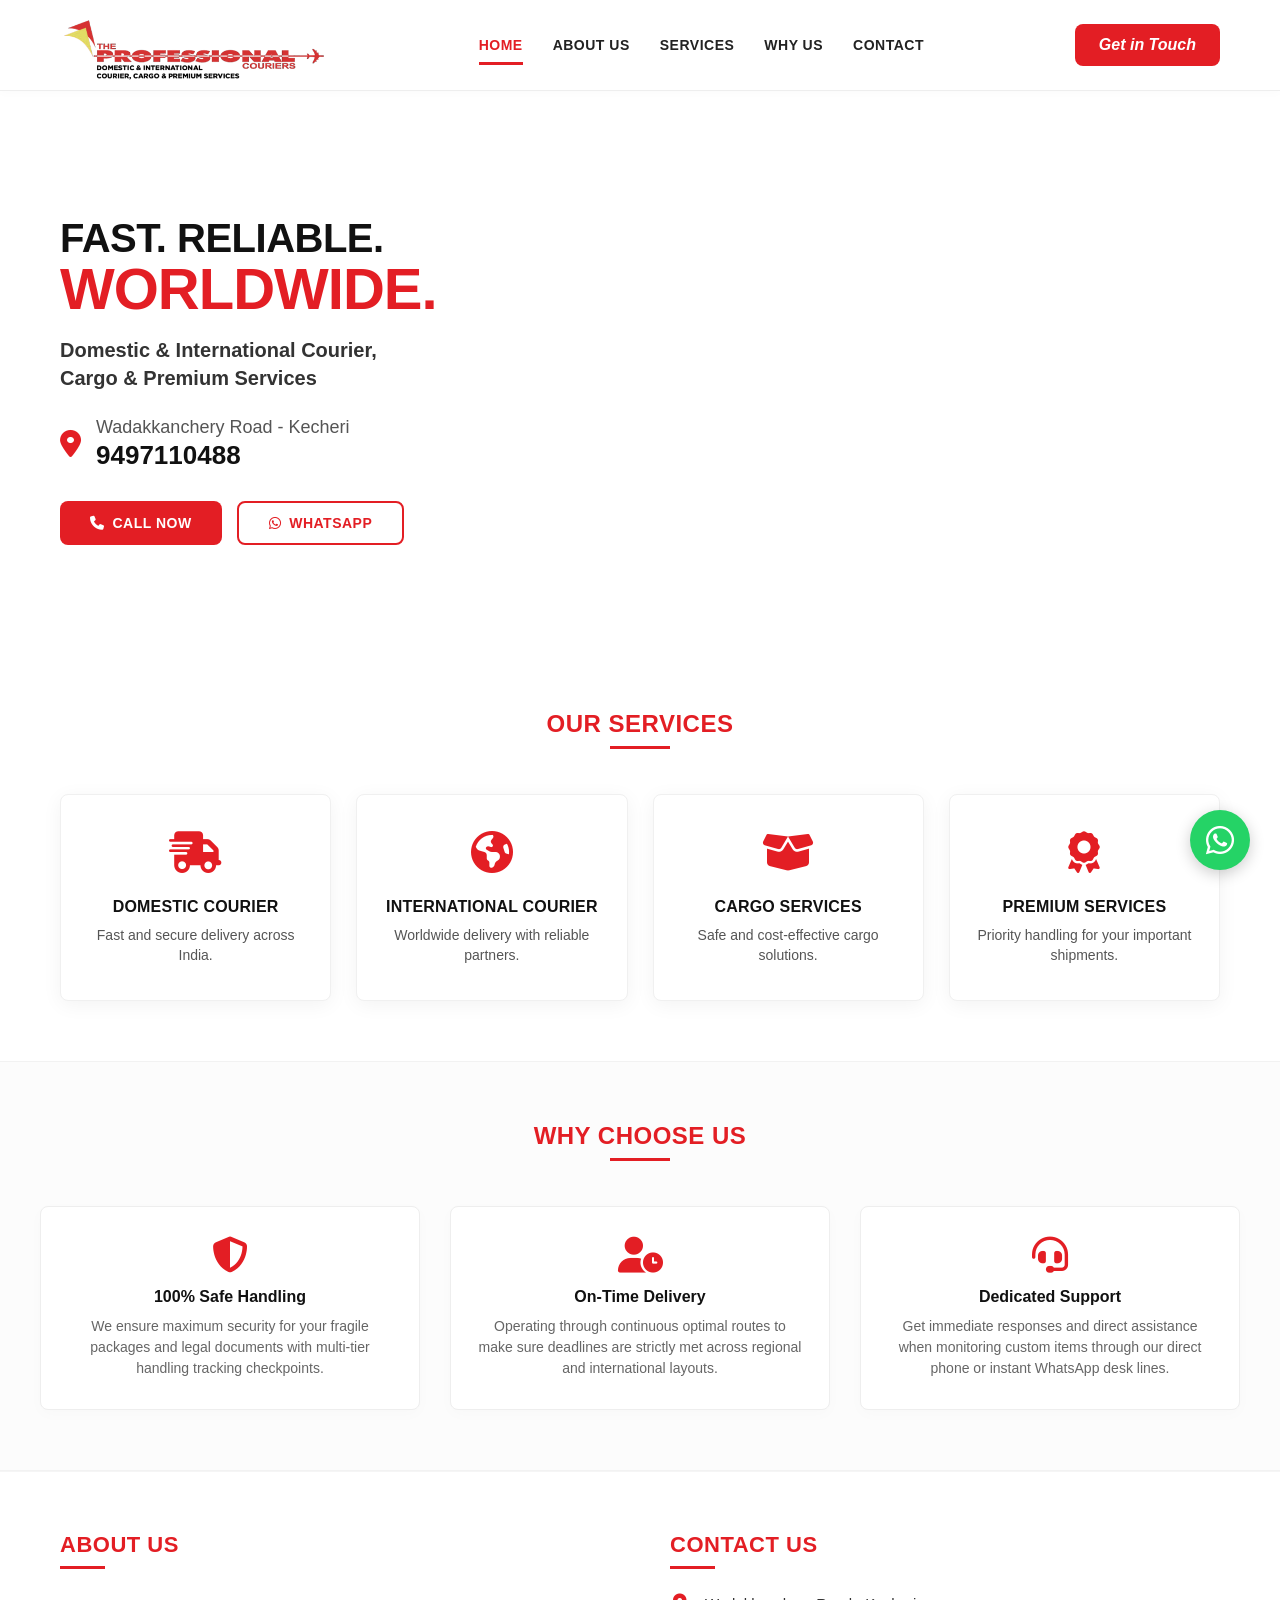
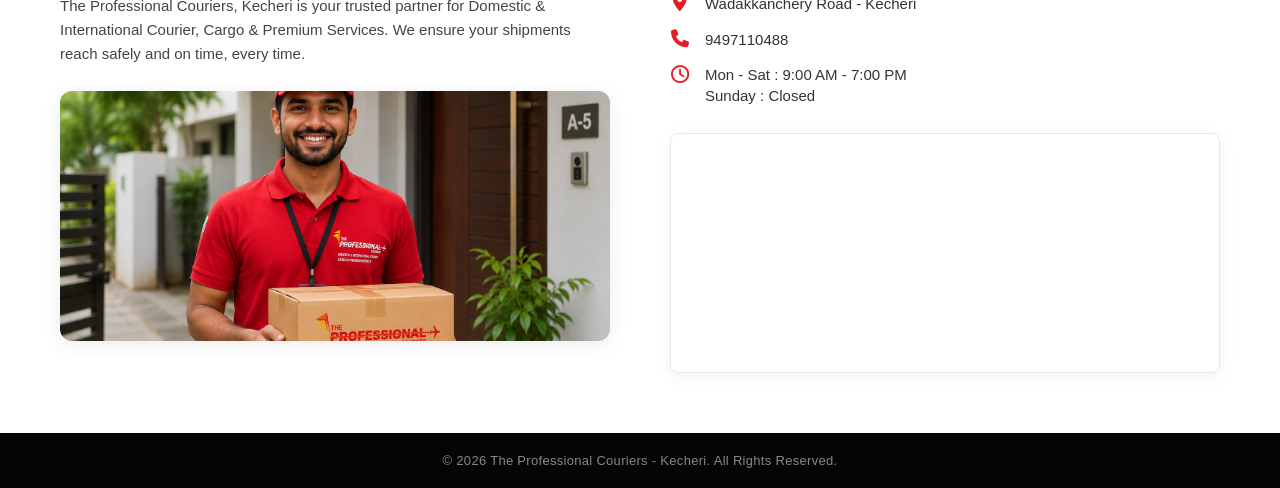
<file: index.html>
<!DOCTYPE html>
<html lang="en">
<head>
    <meta charset="UTF-8">
    <meta name="viewport" content="width=device-width, initial-scale=1.0">
    <meta name="google-site-verification" content="piQ2bs0FwNLmo45CF7kn5LmDF7X1UIftz-m8kHktLrs" />
    <!-- The text that appears under your link on Google -->
<meta name="description" content="Professional Couriers Kecheri offers fast and reliable domestic and international courier services in Kerala. Secure worldwide shipping and pan-India express delivery.">

<!-- This makes your link look beautiful if you share it on WhatsApp or social media -->
<meta property="og:title" content="Professional Couriers Kecheri | Best Domestic & International Courier in Kerala">
<meta property="og:description" content="Top-tier domestic and international courier services based in Kecheri, Kerala.">
<meta property="og:image" content="favicon.png">
    <title>The Professional Couriers - Kecheri</title>
    <link rel="stylesheet" href="style.css">
    <link rel="stylesheet" href="https://cdnjs.cloudflare.com/ajax/libs/font-awesome/6.4.0/css/all.min.css">

<!-- Your SEO Title -->
    <title>Professional Couriers Kecheri | Best Domestic & International Courier in Kerala</title>
    
    <!-- Your Title Icons -->
    <link rel="icon"  href="Gemini_Generated_Image_wv2kgywv2kgywv2k.png">
    <!-- Optional: This handles older browser formats -->
    <link rel="shortcut icon" href="favicon.ico" type="image/x-icon"
    
</head>
<body>

    <header>
        <div class="header-container">
            <a href="#" class="logo-link">
                <img src="image/LOGO1.png" alt="The Professional Couriers" class="main-logo">
            </a>
            <nav>
                <ul class="nav-menu">
                    <li><a href="#" class="nav-item active">HOME</a></li>
                    <li><a href="#about" class="nav-item">ABOUT US</a></li>
                    <li><a href="#services" class="nav-item">SERVICES</a></li>
                    <li><a href="#why-us" class="nav-item">WHY US</a></li>
                    <li><a href="javascript:void(0)" class="nav-item" onclick="openContactModal()">CONTACT</a></li>
                </ul>
            </nav>
            <button class="header-phone-btn" onclick="openContactModal()">
                <i>Get in Touch</i> 
            </button>
        </div>
    </header>

    <section class="hero">
        <div class="hero-container">
            <div class="hero-left">
                <h2 class="hero-tagline">FAST. RELIABLE.</h2>
                <h1 class="hero-headline">WORLDWIDE.</h1>
                <p class="hero-subtext">Domestic & International Courier,<br>Cargo & Premium Services</p>
                
                <div class="hero-location-box">
                    <i class="fa-solid fa-location-dot location-icon"></i>
                    <div>
                        <div class="location-address">Wadakkanchery Road - Kecheri</div>
                        <div class="location-phone">9497110488</div>
                    </div>
                </div>

                <div class="hero-cta-group">
                    <a href="tel:9497110488" class="btn-call">
                        <i class="fa-solid fa-phone"></i> CALL NOW
                    </a>
                    <a href="https://wa.me/919497110488" target="_blank" class="btn-whatsapp">
                        <i class="fa-brands fa-whatsapp"></i> WHATSAPP
                    </a>
                </div>
            </div>
        </div>
    </section>

    <section class="services-section" id="services">
        <div class="section-title-wrapper">
            <h2 class="section-main-title">OUR SERVICES</h2>
            <div class="title-underline"></div>
        </div>

        <div class="services-grid">
            <div class="service-card" onclick="openServiceModal('domestic')">
                <div class="service-icon-box"><i class="fa-solid fa-truck-fast"></i></div>
                <h3>DOMESTIC COURIER</h3>
                <p>Fast and secure delivery across India.</p>
            </div>
            <div class="service-card" onclick="openServiceModal('international')">
                <div class="service-icon-box"><i class="fa-solid fa-earth-americas"></i></div>
                <h3>INTERNATIONAL COURIER</h3>
                <p>Worldwide delivery with reliable partners.</p>
            </div>
            <div class="service-card" onclick="openServiceModal('cargo')">
                <div class="service-icon-box"><i class="fa-solid fa-box-open"></i></div>
                <h3>CARGO SERVICES</h3>
                <p>Safe and cost-effective cargo solutions.</p>
            </div>
            <div class="service-card" onclick="openServiceModal('premium')">
                <div class="service-icon-box"><i class="fa-solid fa-award"></i></div>
                <h3>PREMIUM SERVICES</h3>
                <p>Priority handling for your important shipments.</p>
            </div>
        </div>
    </section>

    <section class="why-us-section" id="why-us">
        <div class="section-title-wrapper">
            <h2 class="section-main-title">WHY CHOOSE US</h2>
            <div class="title-underline"></div>
        </div>
        <div class="why-us-grid">
            <div class="why-card">
                <i class="fa-solid fa-shield-halved why-icon"></i>
                <h4>100% Safe Handling</h4>
                <p>We ensure maximum security for your fragile packages and legal documents with multi-tier handling tracking checkpoints.</p>
            </div>
            <div class="why-card">
                <i class="fa-solid fa-user-clock why-icon"></i>
                <h4>On-Time Delivery</h4>
                <p>Operating through continuous optimal routes to make sure deadlines are strictly met across regional and international layouts.</p>
            </div>
            <div class="why-card">
                <i class="fa-solid fa-headset why-icon"></i>
                <h4>Dedicated Support</h4>
                <p>Get immediate responses and direct assistance when monitoring custom items through our direct phone or instant WhatsApp desk lines.</p>
            </div>
        </div>
    </section>

    <section class="bottom-split-section" id="about">
        <div class="split-container">
            
            <div class="split-column about-side">
                <h2 class="split-title">ABOUT US</h2>
                <div class="split-title-underline"></div>
                <p class="about-paragraph">
                    The Professional Couriers, Kecheri is your trusted partner for Domestic & International Courier, Cargo & Premium Services. We ensure your shipments reach safely and on time, every time.
                </p>
                <div class="about-image-mask">
                    <img src="image/courier.jpg" alt="Courier delivery personnel" class="about-main-img">
                </div>
            </div>

            <div class="split-column contact-side">
                <h2 class="split-title">CONTACT US</h2>
                <div class="split-title-underline"></div>
                
                <div class="contact-details-list">
                    <div class="contact-item">
                        <i class="fa-solid fa-location-dot contact-icon"></i>
                        <span>Wadakkanchery Road - Kecheri</span>
                    </div>
                    <div class="contact-item">
                        <i class="fa-solid fa-phone contact-icon"></i>
                        <span>9497110488</span>
                    </div>
                    <div class="contact-item align-top">
                        <i class="fa-regular fa-clock contact-icon"></i>
                        <div>
                            <p>Mon - Sat : 9:00 AM - 7:00 PM</p>
                            <p>Sunday : Closed</p>
                        </div>
                    </div>
                </div>

                <div class="map-embed-wrapper">
                    <iframe 
                        src="https://maps.google.com/maps?q=10.619389,76.123250&z=17&output=embed" 
                        width="100%" 
                        height="100%" 
                        style="border:0;" 
                        allowfullscreen="" 
                        loading="lazy">
                    </iframe>
                </div>
            </div>

        </div>
    </section>

    <footer>
        <p>© 2026 The Professional Couriers - Kecheri. All Rights Reserved.</p>
    </footer>

    <div class="modal-overlay" id="contactModal">
        <div class="modal-window">
            <button class="close-modal-btn" onclick="closeContactModal()">×</button>
            <div class="modal-header">
                <div class="modal-icon-container"><i class="fa-solid fa-paper-plane"></i></div>
                <h3>Connect With Our Office</h3>
            </div>
            <div class="modal-body">
                <p>Select your preferred channel to talk to our Kecheri office desk directly:</p>
                <div class="modal-action-channels" style="flex-direction: column; gap: 10px;">
                    <a href="tel:9497110488" class="modal-mini-btn call-mini" style="text-align:center; display:block;"><i class="fa-solid fa-phone"></i> Call Direct: 9497110488</a>
                    <a href="https://wa.me/919497110488" target="_blank" class="modal-mini-btn wa-mini" style="text-align:center; display:block;"><i class="fa-brands fa-whatsapp"></i> Chat on WhatsApp</a>
                </div>
            </div>
        </div>
    </div>

    <div class="modal-overlay" id="serviceModal">
        <div class="modal-window">
            <button class="close-modal-btn" onclick="closeServiceModal()">×</button>
            <div class="modal-header">
                <div class="modal-icon-container" id="modalIcon"></div>
                <h3 id="modalTitle">Service</h3>
            </div>
            <div class="modal-body">
                <p id="modalDescription"></p>
                <div class="modal-action-channels">
                    <a href="tel:9497110488" class="modal-mini-btn call-mini"><i class="fa-solid fa-phone"></i> Call Now</a>
                    <a href="https://wa.me/919497110488" target="_blank" class="modal-mini-btn wa-mini"><i class="fa-brands fa-whatsapp"></i> WhatsApp</a>
                </div>
            </div>
        </div>
    </div>

    <!-- FLOATING ACTIONS DOCK (VERTICAL HOVER STACK) -->
    <div class="floating-actions-dock">
        <div class="dock-stack">
            <!-- Instagram Action -->
            <a href="https://www.instagram.com/kan_vas_designs?utm_source=qr&igsh=MXhxY3kwYWFlajQ4Mg==" target="_blank" class="floating-trigger instagram-trigger" aria-label="Follow on Instagram">
                <i class="fa-brands fa-instagram"></i>
            </a>
            <!-- Email Action -->
            <a href="mailto:kanvasdraft@gmail.com" class="floating-trigger mail-trigger" aria-label="Email Us">
                <i class="fa-solid fa-envelope"></i>
            </a>
            <!-- Phone Action -->
            <a href="tel:9497110488" class="floating-trigger phone-trigger" aria-label="Call Us">
                <i class="fa-solid fa-phone"></i>
            </a>
        </div>
        <!-- Main Primary Button (WhatsApp) -->
        <a href="https://wa.me/919497110488" class="floating-trigger whatsapp-trigger" target="_blank" aria-label="Chat on WhatsApp">
            <i class="fa-brands fa-whatsapp"></i>
        </a>
    </div>

    <script src="script.js"></script>
</body>
</html>
</file>
<file: style.css>
/* --- CSS RESET & BASIC VARIATION SYSTEMS --- */
* {
    box-sizing: border-box;
    margin: 0;
    padding: 0;
    font-family: Arial, Helvetica, sans-serif;
}

html {
    scroll-behavior: smooth;
}

body {
    background-color: #ffffff;
    color: #333333;
    overflow-x: hidden;
}

/* BRANDING COLOR SYSTEM CONSTANTS */
:root {
    --brand-red: #e31e24;
    --text-dark: #222222;
    --text-muted: #555555;
    --card-shadow: 0 4px 20px rgba(0, 0, 0, 0.05);
    --border-light: #eeeeee;
}

/* --- HEADER AND NAVIGATION DESIGN --- */
header {
    background-color: #ffffff;
    border-bottom: 1px solid var(--border-light);
    position: fixed;
    top: 0;
    left: 0;
    width: 100%;
    z-index: 1000;
    box-shadow: 0 2px 10px rgba(0,0,0,0.02);
}

.header-container {
    max-width: 1200px;
    margin: 0 auto;
    padding: 10px 20px;
    display: flex;
    justify-content: space-between;
    align-items: center;
    height: 90px;
}

.main-logo {
    height: 90px;
    width: auto;
    object-fit: contain;
    display: block;
}

.nav-menu {
    display: flex;
    list-style: none;
    gap: 30px;
}

.nav-item {
    text-decoration: none;
    color: var(--text-dark);
    font-weight: bold;
    font-size: 14px;
    padding: 8px 0;
    position: relative;
    letter-spacing: 0.5px;
    transition: color 0.2s;
}

.nav-item:hover, .nav-item.active {
    color: var(--brand-red);
}

.nav-item.active::after {
    content: '';
    position: absolute;
    bottom: -4px;
    left: 0;
    width: 100%;
    height: 3px;
    background-color: var(--brand-red);
}

.header-phone-btn {
    background-color: var(--brand-red);
    color: #ffffff;
    text-decoration: none;
    font-weight: bold;
    font-size: 16px;
    padding: 12px 24px;
    border-radius: 8px;
    display: flex;
    align-items: center;
    gap: 10px;
    cursor: pointer;
    border: none;
    transition: background-color 0.2s;
}

.header-phone-btn:hover {
    background-color: #c41218;
}

/* --- HERO COVER MATCHING VISUAL TARGET LAYOUT --- */
.hero {
    margin-top: 110px;
    height: 540px;
    background: url('https://images.unsplash.com/photo-1578575437130-527eed3abbec?auto=format&fit=crop&w=1920&q=80') no-repeat center center;
    background-size: cover;
    position: relative;
    display: flex;
    align-items: center;
}

.hero::before {
    content: '';
    position: absolute;
    top: 0;
    left: 0;
    width: 100%;
    height: 100%;
    background: linear-gradient(90deg, rgba(255,255,255,0.95) 0%, rgba(255,255,255,0.85) 50%, rgba(255,255,255,0.2) 100%);
    z-index: 1;
}

.hero-container {
    width: 1200px;
    margin: 0 auto;
    padding: 0 20px;
    position: relative;
    z-index: 2;
}

.hero-left {
    max-width: 580px;
}

.hero-tagline {
    font-size: 40px;
    font-weight: 900;
    color: #111111;
    line-height: 1.1;
    letter-spacing: -0.5px;
}

.hero-headline {
    font-size: 58px;
    font-weight: 900;
    color: var(--brand-red);
    line-height: 1;
    margin-bottom: 18px;
    letter-spacing: -1px;
}

.hero-subtext {
    font-size: 20px;
    font-weight: bold;
    color: #333333;
    line-height: 1.4;
    margin-bottom: 25px;
}

.hero-location-box {
    display: flex;
    align-items: center;
    gap: 15px;
    margin-bottom: 30px;
}

.location-icon {
    color: var(--brand-red);
    font-size: 28px;
}

.location-address {
    font-size: 18px;
    color: var(--text-muted);
    font-weight: 500;
}

.location-phone {
    font-size: 26px;
    font-weight: 900;
    color: #111111;
    margin-top: 2px;
}

.hero-cta-group {
    display: flex;
    gap: 15px;
}

.btn-call {
    background-color: var(--brand-red);
    color: #ffffff;
    text-decoration: none;
    font-weight: bold;
    padding: 14px 30px;
    border-radius: 8px;
    display: inline-flex;
    align-items: center;
    gap: 8px;
    font-size: 14px;
    letter-spacing: 0.5px;
    transition: background-color 0.2s;
}

.btn-call:hover {
    background-color: #c41218;
}

.btn-whatsapp {
    background-color: #ffffff;
    color: var(--brand-red);
    border: 2px solid var(--brand-red);
    text-decoration: none;
    font-weight: bold;
    padding: 12px 30px;
    border-radius: 8px;
    display: inline-flex;
    align-items: center;
    gap: 8px;
    font-size: 14px;
    letter-spacing: 0.5px;
    transition: background-color 0.2s, color 0.2s;
}

.btn-whatsapp:hover {
    background-color: var(--brand-red);
    color: #ffffff;
}

/* --- SERVICES TILES GRID --- */
.services-section {
    max-width: 1200px;
    margin: 60px auto;
    padding: 0 20px;
}

.section-title-wrapper {
    text-align: center;
    margin-bottom: 45px;
}

.section-main-title {
    font-size: 24px;
    font-weight: 900;
    color: var(--brand-red);
    letter-spacing: 0.5px;
}

.title-underline {
    width: 60px;
    height: 3px;
    background-color: var(--brand-red);
    margin: 8px auto 0 auto;
}

.services-grid {
    display: grid;
    grid-template-columns: repeat(auto-fit, minmax(250px, 1fr));
    gap: 25px;
}

.service-card {
    background-color: #ffffff;
    border: 1px solid #f0f0f0;
    border-radius: 8px;
    padding: 35px 20px;
    text-align: center;
    box-shadow: var(--card-shadow);
    cursor: pointer;
    transition: transform 0.2s, border-color 0.2s;
}

.service-card:hover {
    transform: translateY(-4px);
    border-color: var(--brand-red);
}

.service-icon-box {
    color: var(--brand-red);
    font-size: 42px;
    margin-bottom: 20px;
    display: inline-block;
}

.service-card h3 {
    font-size: 16px;
    font-weight: bold;
    color: #111111;
    margin-bottom: 10px;
    letter-spacing: 0.2px;
}

.service-card p {
    font-size: 14px;
    color: var(--text-muted);
    line-height: 1.4;
}

/* --- WHY CHOOSE US SYSTEM BLOCK STYLING --- */
.why-us-section {
    background-color: #fcfcfc;
    border-top: 1px solid #f2f2f2;
    border-bottom: 1px solid #f2f2f2;
    padding: 60px 20px;
}

.why-us-grid {
    max-width: 1200px;
    margin: 0 auto;
    display: grid;
    grid-template-columns: repeat(auto-fit, minmax(300px, 1fr));
    gap: 30px;
}

.why-card {
    background: #ffffff;
    border: 1px solid #eeeeee;
    padding: 30px 25px;
    border-radius: 8px;
    text-align: center;
    box-shadow: 0 4px 15px rgba(0,0,0,0.02);
    transition: box-shadow 0.2s;
}

.why-card:hover {
    box-shadow: 0 6px 20px rgba(0,0,0,0.06);
}

.why-icon {
    color: var(--brand-red);
    font-size: 36px;
    margin-bottom: 15px;
}

.why-card h4 {
    font-size: 16px;
    font-weight: bold;
    color: #111111;
    margin-bottom: 10px;
}

.why-card p {
    font-size: 14px;
    color: #666666;
    line-height: 1.5;
}

/* --- BOTTOM SEGMENTED COLUMNS (ABOUT + CONTACT) --- */
.bottom-split-section {
    border-top: 1px solid #f5f5f5;
    background-color: #ffffff;
    padding: 60px 0;
}

.split-container {
    max-width: 1200px;
    margin: 0 auto;
    padding: 0 20px;
    display: flex;
    gap: 60px;
}

.split-column {
    flex: 1;
}

.split-title {
    font-size: 22px;
    font-weight: bold;
    color: var(--brand-red);
    letter-spacing: 0.5px;
}

.split-title-underline {
    width: 45px;
    height: 3px;
    background-color: var(--brand-red);
    margin: 8px 0 25px 0;
}

.about-paragraph {
    font-size: 15px;
    color: #444444;
    line-height: 1.6;
    margin-bottom: 25px;
}

.about-image-mask {
    width: 100%;
    height: 250px;
    border-radius: 12px;
    overflow: hidden;
    box-shadow: 0 4px 20px rgba(0, 0, 0, 0.08);
    position: relative;
}

.about-main-img {
    width: 100%;
    height: 100%;
    object-fit: cover;
    display: block;
}

.contact-details-list {
    display: flex;
    flex-direction: column;
    gap: 18px;
    margin-bottom: 25px;
}

.contact-item {
    display: flex;
    align-items: center;
    gap: 15px;
    font-size: 15px;
    color: #333333;
    font-weight: 500;
}

.contact-item.align-top {
    align-items: flex-start;
}

.contact-item div p {
    margin-bottom: 4px;
}

.contact-icon {
    color: var(--brand-red);
    font-size: 18px;
    width: 20px;
    text-align: center;
}

.map-embed-wrapper {
    width: 100%;
    height: 240px;
    border-radius: 8px;
    overflow: hidden;
    box-shadow: var(--card-shadow);
    border: 1px solid #e8e8e8;
}

/* --- FOOTER LINE --- */
footer {
    background-color: #050505;
    padding: 20px;
    text-align: center;
}

footer p {
    color: #888888;
    font-size: 13px;
    letter-spacing: 0.3px;
}

/* --- FIXED CORNER FLOATING WHATSAPP BUTTON --- */
.floating-actions-dock {
    position: fixed;
    bottom: 30px;
    right: 30px;
    z-index: 999;
}

.whatsapp-trigger {
    background-color: #25D366;
    color: #ffffff;
    width: 60px;
    height: 60px;
    border-radius: 50%;
    display: flex;
    justify-content: center;
    align-items: center;
    font-size: 34px;
    box-shadow: 0 4px 15px rgba(0, 0, 0, 0.2);
    text-decoration: none;
    transition: transform 0.2s;
}

.whatsapp-trigger:hover {
    transform: scale(1.08);
}

/* --- OVERLAY MODALS --- */
.modal-overlay {
    position: fixed;
    top: 0;
    left: 0;
    width: 100%;
    height: 100%;
    background-color: rgba(0, 0, 0, 0.4);
    backdrop-filter: blur(4px);
    display: flex;
    justify-content: center;
    align-items: center;
    z-index: 2000;
    opacity: 0;
    pointer-events: none;
    transition: opacity 0.3s ease;
}

.modal-overlay.active {
    opacity: 1;
    pointer-events: auto;
}

.modal-window {
    background-color: #ffffff;
    border-radius: 12px;
    width: 90%;
    max-width: 440px;
    padding: 30px;
    position: relative;
    transform: scale(0.9);
    transition: transform 0.3s cubic-bezier(0.175, 0.885, 0.32, 1.275);
    box-shadow: 0 10px 30px rgba(0,0,0,0.15);
}

.modal-overlay.active .modal-window {
    transform: scale(1);
}

.close-modal-btn {
    position: absolute;
    top: 15px;
    right: 20px;
    background: none;
    border: none;
    font-size: 28px;
    color: #888888;
    cursor: pointer;
}

.modal-header {
    text-align: center;
    margin-bottom: 20px;
}

.modal-icon-container {
    font-size: 40px;
    color: var(--brand-red);
    margin-bottom: 10px;
}

#modalTitle {
    font-size: 18px;
    font-weight: bold;
    color: #111111;
}

.modal-body p {
    font-size: 15px;
    color: var(--text-muted);
    line-height: 1.5;
    text-align: center;
    margin-bottom: 25px;
}

.modal-action-channels {
    display: flex;
    gap: 12px;
}

.modal-mini-btn {
    flex: 1;
    text-align: center;
    padding: 12px;
    border-radius: 6px;
    text-decoration: none;
    font-weight: bold;
    font-size: 14px;
    color: #ffffff;
}

.call-mini { background-color: var(--brand-red); }
.wa-mini { background-color: #25D366; }

/* --- RESPONSIVE ADAPTATIONS --- */
@media (max-width: 992px) {
    .header-container { height: 80px; }
    .main-logo { height: 55px; }
    .nav-menu { gap: 15px; }
    .hero { height: auto; padding: 60px 0; }
    .hero::before { background: rgba(255,255,255,0.95); }
    .split-container { flex-direction: column; gap: 40px; }
}

@media (max-width: 768px) {
    .nav-menu, .header-phone-btn { display: none; }
    .hero-headline { font-size: 44px; }
    .hero-tagline { font-size: 30px; }
    .location-phone { font-size: 22px; }
}

/* --- FIXED CORNER FLOATING INTERACTIVE ACTIONS DOCK --- */
.floating-actions-dock {
    position: fixed;
    bottom: 30px;
    right: 30px;
    z-index: 999;
    display: flex;
    flex-direction: column;
    align-items: center;
    gap: 15px;
}

/* Individual Base Trigger Button Layout */
.floating-trigger {
    color: #ffffff;
    width: 55px;
    height: 55px;
    border-radius: 50%;
    display: flex;
    justify-content: center;
    align-items: center;
    font-size: 26px;
    box-shadow: 0 4px 15px rgba(0, 0, 0, 0.2);
    text-decoration: none;
    transition: transform 0.3s cubic-bezier(0.175, 0.885, 0.32, 1.275), background-color 0.2s;
}

/* Color Brand Schemes */
.whatsapp-trigger { 
    background-color: #25D366; 
    width: 60px; /* Slightly larger main toggle button */
    height: 60px;
    font-size: 32px;
}
.phone-trigger { background-color: #e31e24; }     /* Uses your brand-red */
.mail-trigger { background-color: #ea4335; }      /* Google Mail Red */
.instagram-trigger { background-color: #e1306c; } /* Instagram Pink/Magenta */

/* --- EXPANSION INTERACTION SYSTEM --- */
.dock-stack {
    display: flex;
    flex-direction: column;
    gap: 12px;
    opacity: 0;
    pointer-events: none;
    transform: translateY(20px);
    transition: opacity 0.3s ease, transform 0.3s ease;
}

/* Reveal items upward when hovering over the dock area container */
.floating-actions-dock:hover .dock-stack {
    opacity: 1;
    pointer-events: auto;
    transform: translateY(0);
}

/* Pop actions slightly outwards on hover elements */
.floating-trigger:hover {
    transform: scale(1.1);
}
</file>
